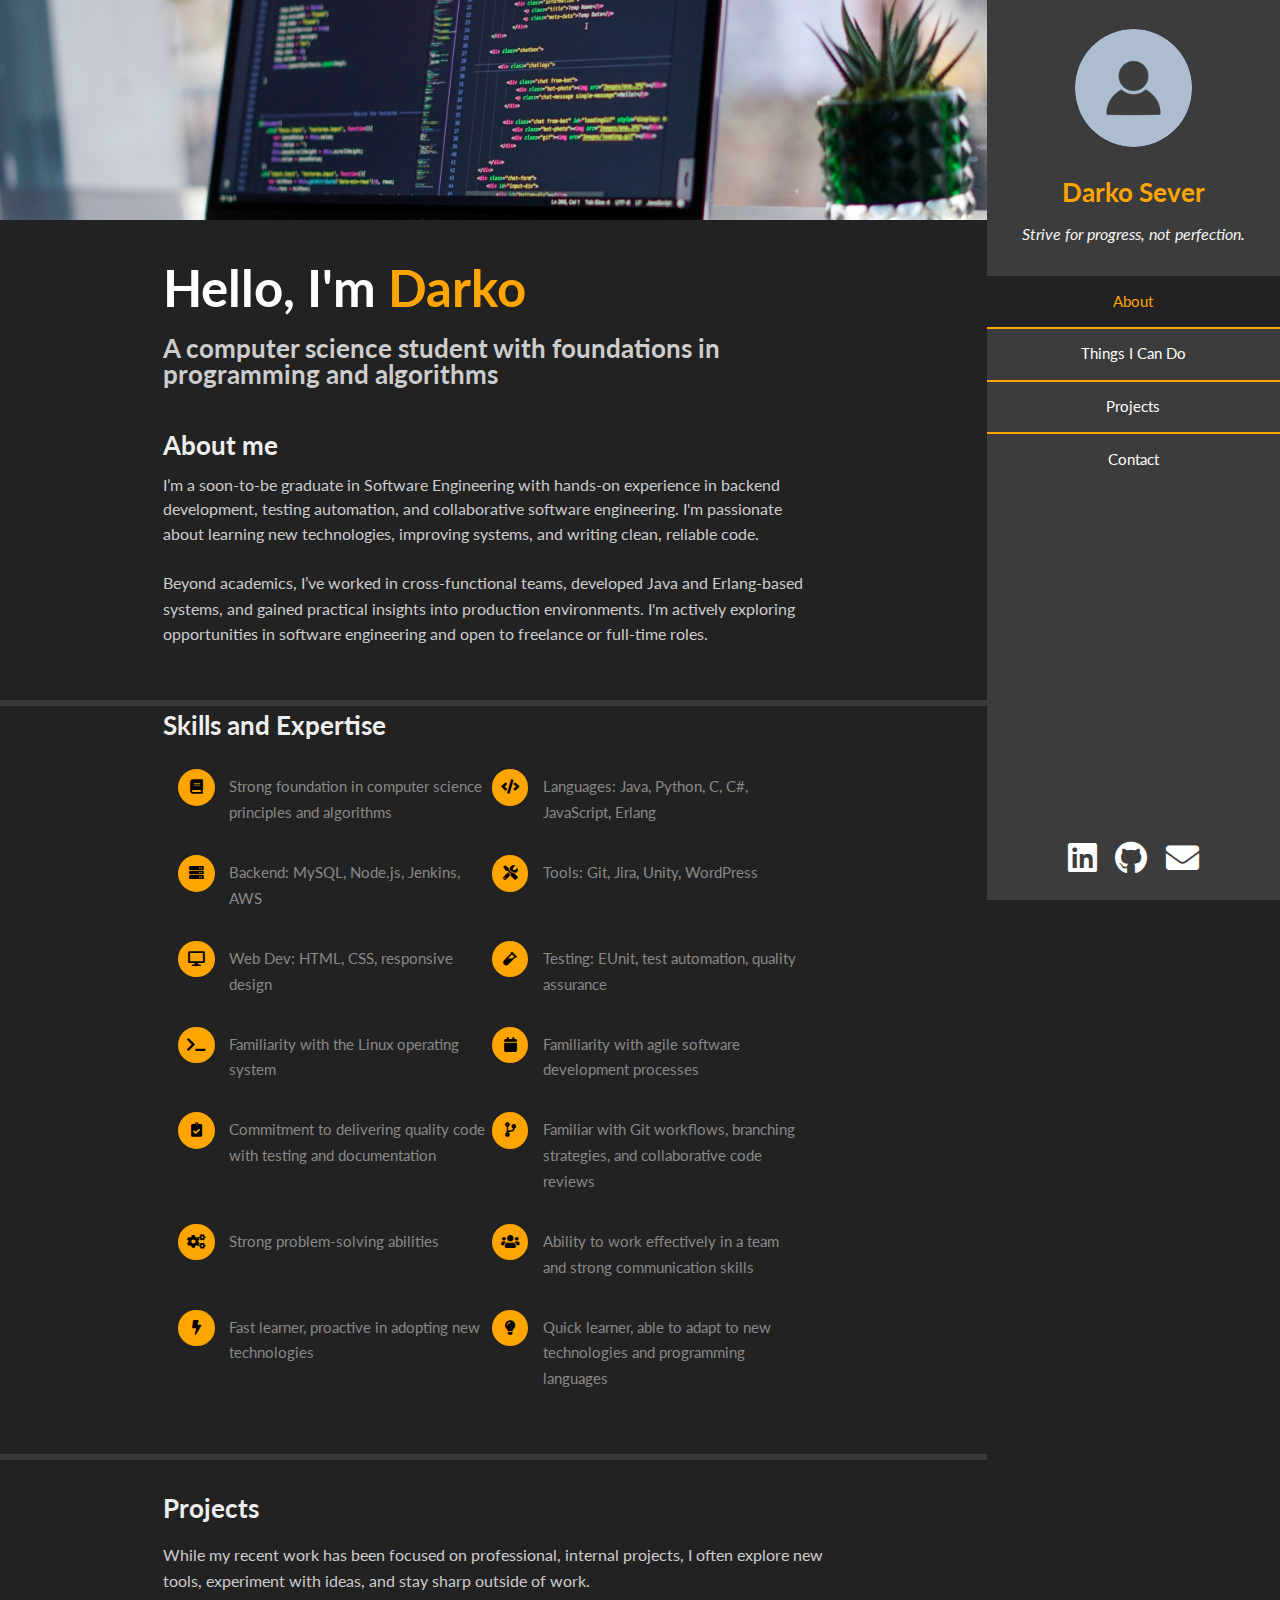
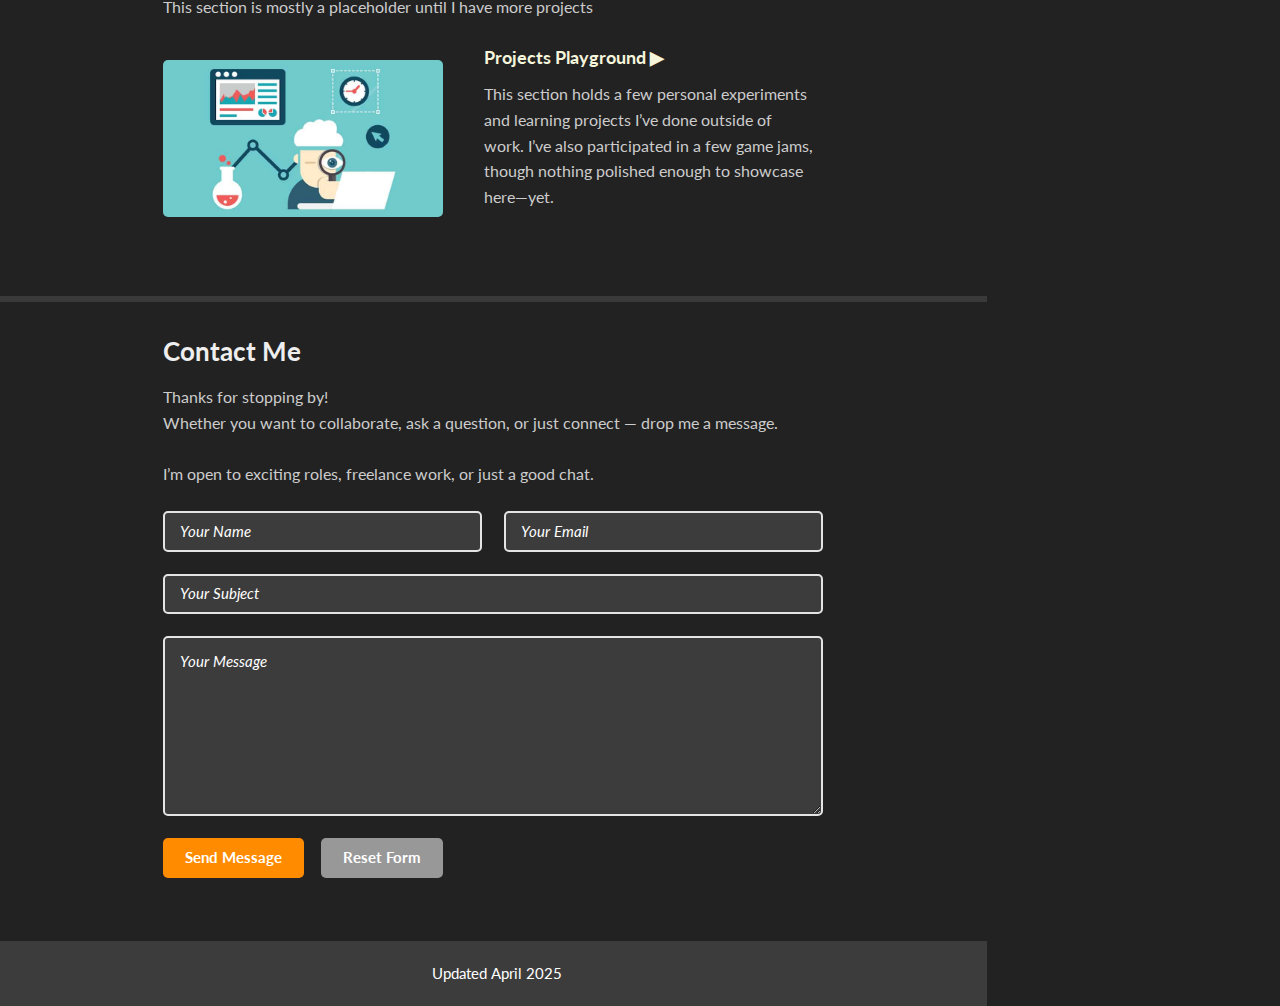
<file: index.html>
<!DOCTYPE HTML>

<html>
	<head>
		<title>Darko Sever | Developer</title>
		<meta charset="utf-8" />
		<meta name="viewport" content="width=device-width, initial-scale=1, user-scalable=no" />
		<link rel="stylesheet" href="assets/css/main.css" />
	</head>
	<body class="is-preload">

		<!-- Header -->
			<section id="header">
				<header>
					<span class="image avatar"><img src="images/avatar.jpg" alt="" /></span>
					<h1 id="logo"><a href="#">Darko Sever</a></h1>
					<p>Strive for progress, not perfection.</p>
				</header>
				<nav id="nav">
					<ul>
						<li><a href="#one" class="active">About</a></li>
						<li><a href="#two">Things I Can Do</a></li>
						<li><a href="#three">Projects</a></li>
						<li><a href="#four">Contact</a></li>
						
					</ul>
				</nav>
				<footer>
					<ul class="icons">
						<li><a href="https://www.linkedin.com/in/darko-sever-629332170/" class="icon brands fa-linkedin" target="_blank"><span class="label">LinkedIn</span></a></li>
						<li><a href="https://github.com/Darkolas091" class="icon brands fa-github" target="_blank"><span class="label">Github</span></a></li>
						<li><a href="mailto:darko.sever45@gmail.com" class="icon solid fa-envelope"><span class="label">Email</span></a></li>
					</ul>
				</footer>
			</section>

		<!-- Wrapper -->
			<div id="wrapper">

				<!-- Main -->
					<div id="main">

						<!-- One -->
						<section id="one">
							<div class="image main" data-position="center">
							  <img src="images/banner2.jpg" alt="" />
							</div>
							<div class="container">
							  <header class="major">
								<h2>Hello, I'm <span style="color: #FFA500 ;">Darko</span></h2>
								<p>A computer science student with foundations in programming and algorithms</p>
								<h3>About me</h3>
								<p>I’m a soon-to-be graduate in Software Engineering with hands-on experience in backend development, testing automation, and collaborative software engineering. I'm passionate about learning new technologies, improving systems, and writing clean, reliable code.</p>
								<p>Beyond academics, I’ve worked in cross-functional teams, developed Java and Erlang-based systems, and gained practical insights into production environments. I'm actively exploring opportunities in software engineering and open to freelance or full-time roles.</p>
								</header>
							</div>
						  </section>

						<!-- Two-->
							<section id="two"></section>
								<div class="container">
									<h3>Skills and Expertise</h3>
									<p></p>
									<ul class="feature-icons">
										<ul>
											<!-- Foundational Knowledge -->
											<li class="icon solid fa-book">Strong foundation in computer science principles and algorithms</li>
										  
											<!-- Core Technical Skills -->
											<li class="icon solid fa-code">Languages: Java, Python, C, C#, JavaScript, Erlang</li>
											<li class="icon solid fa-server">Backend: MySQL, Node.js, Jenkins, AWS</li>
											<li class="icon solid fa-tools">Tools: Git, Jira, Unity, WordPress</li>
											<li class="icon solid fa-desktop">Web Dev: HTML, CSS, responsive design</li>
											<li class="icon solid fa-vial">Testing: EUnit, test automation, quality assurance</li>
											<li class="icon solid fa-terminal">Familiarity with the Linux operating system</li>
										  
											<!-- Dev Processes & Practices -->
											<li class="icon solid fa-calendar">Familiarity with agile software development processes</li>
											<li class="icon solid fa-clipboard-check">Commitment to delivering quality code with testing and documentation</li>
											<li class="icon solid fa-code-branch">Familiar with Git workflows, branching strategies, and collaborative code reviews</li>

										  
											<!-- Soft Skills & Learning -->
											<li class="icon solid fa-cogs">Strong problem-solving abilities</li>
											<li class="icon solid fa-users">Ability to work effectively in a team and strong communication skills</li>
											<li class="icon solid fa-bolt">Fast learner, proactive in adopting new technologies</li>
											<li class="icon solid fa-lightbulb">Quick learner, able to adapt to new technologies and programming languages</li>
										  </ul>
										  </ul>
								</div>
							</section>

						<!-- Three -->
							<section id="three">
								<div class="container">
									<h3> Projects</h3>
									<p>While my recent work has been focused on professional, internal projects, I often explore new tools, experiment with ideas, and stay sharp outside of work.<br> This section is mostly a placeholder until I have more projects</p>
									<div class="features">
										<article>
											<a href="playground.html" class="image"><img src="images/experiment.jpg" alt="" /></a>
											<div class="inner">
												<h4><a href="playground.html">Projects Playground ▶</a></h4>
												<p>This section holds a few personal experiments and learning projects I’ve done outside of work. I’ve also participated in a few game jams, though nothing polished enough to showcase here—yet.<p>
											</div>
										</article>
										<!--<article>
											<a href="#" class="image"><img src="images/pic02.jpg" alt="" /></a>
											<div class="inner">
												<h4>Project Title</h4>
												<p>Once these projects are complete, I will update this section with a detailed summary and description of each project.</p>
											</div>
										</article>
										<article>
											<a href="#" class="image"><img src="images/pic03.jpg" alt="" /></a>
											<div class="inner">
												<h4>Project Title</h4>
												<p>Integer eu ante ornare amet commetus vestibulum blandit integer in curae ac faucibus integer adipiscing ornare amet.</p>
											</div>
										</article>-->
									</div>
								</div>
							</section>

						<!-- Four -->
							<section id="four">
								<div class="container">
									<h3>Contact Me</h3>
									<p>Thanks for stopping by! <br>
										Whether you want to collaborate, ask a question, or just connect — drop me a message.
										<br><br>I’m open to exciting roles, freelance work, or just a good chat.</p>
									<form action="https://formsubmit.co/darko.sever45@gmail.com" method="POST">
										<div class="row gtr-uniform">
											<div class="col-6 col-12-xsmall"><input type="text" name="name" id="name" placeholder="Your Name" required/></div>
											<div class="col-6 col-12-xsmall"><input type="email" name="email" id="email" placeholder="Your Email" required/></div>
											<div class="col-12"><input type="text" name="subject" id="subject" placeholder="Your Subject" required/></div>
											<div class="col-12"><textarea name="message" id="message" placeholder="Your Message" rows="6" required></textarea></div>
											<input type="hidden" name="_next" value="https://darkolas091.github.io/Portfolio-Website/thankyou">
											<input type="hidden" name="_autoresponse" value="Thank you for using my form and sending me an email. I will get back to you as soon as possible.">
											<div class="col-12">
												<ul class="actions">
													<li><input type="submit" class="primary" value="Send Message" /></li>
													<li><input type="reset" value="Reset Form" /></li>
												</ul>
											</div>
										</div>
									</form>
								</div>
							</section>

						<!-- Five -->
						

					</div>

				<!-- Footer -->
					<section id="footer">
						<div class="container">
							<ul class="copyright">
								<li> <!--&copy;Copyright--> Updated April 2025</li>
							</ul>
						</div>
					</section>
			</div>

		<!-- Scripts -->
			<script src="assets/js/jquery.min.js"></script>
			<script src="assets/js/jquery.scrollex.min.js"></script>
			<script src="assets/js/jquery.scrolly.min.js"></script>
			<script src="assets/js/browser.min.js"></script>
			<script src="assets/js/breakpoints.min.js"></script>
			<script src="assets/js/util.js"></script>
			<script src="assets/js/main.js"></script>

			<script>
											function copyToClipboard(text) {
						navigator.clipboard.writeText(text).then(function() {
							alert('Text copied to clipboard: ' + text);
						}, function(err) {
							alert('Failed to copy to clipboard');
						});
						}
				</script>

	</body>
</html>
</file>
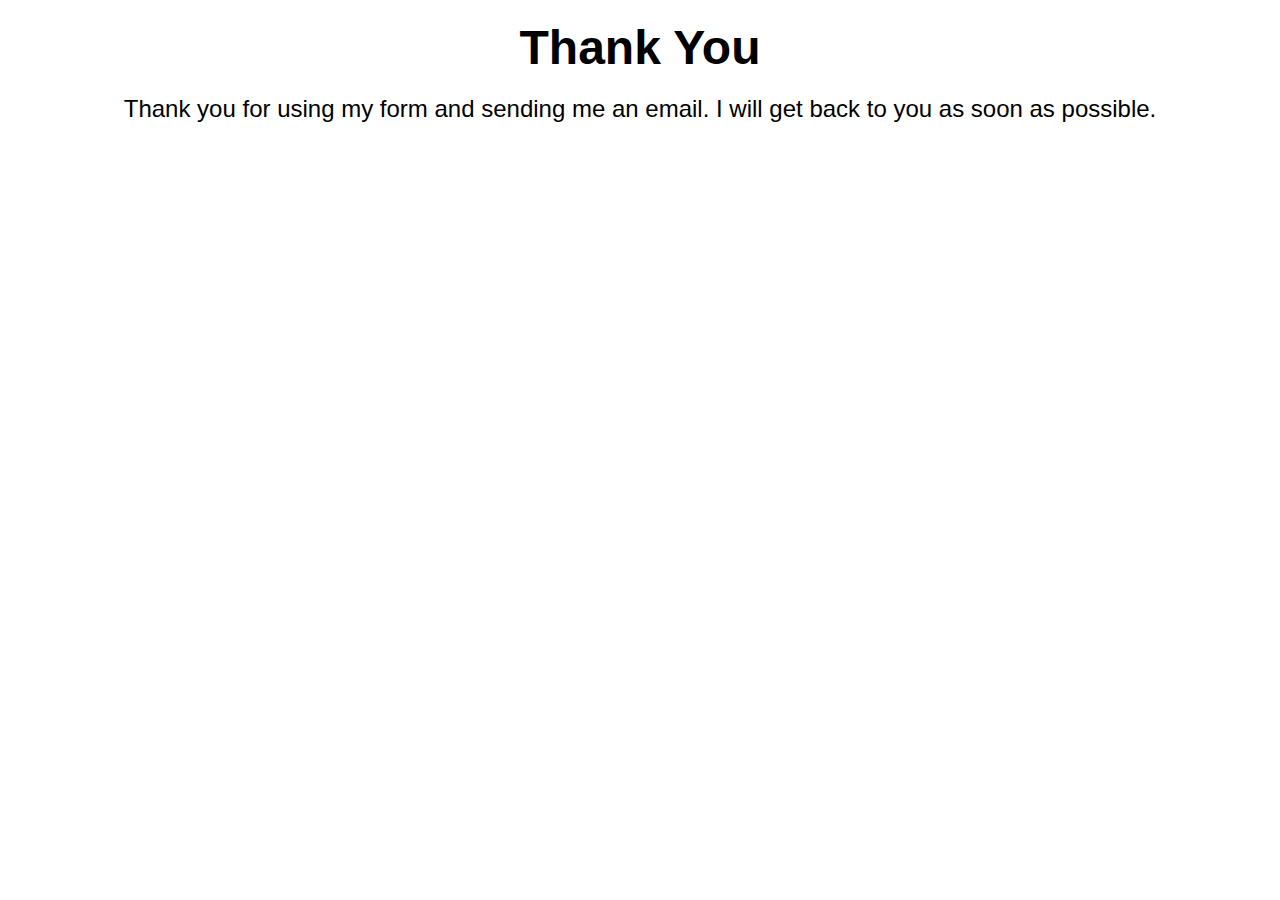
<file: thankyou.html>
<!DOCTYPE html>
<html>
<head>
	<title>Thank You</title>
    <link rel="stylesheet" href="assets/css/thankyou.css"/>
</head>
<body>
	<h1>Thank You</h1>
	<p>Thank you for using my form and sending me an email. I will get back to you as soon as possible.</p>
</body>
</html>
</file>
<file: assets/css/thankyou.css>
body {
	font-family: Arial, sans-serif;
	margin: 0;
	padding: 0;
}

h1 {
	font-size: 48px;
	text-align: center;
	margin: 20px 0;
}

p {
	font-size: 24px;
	text-align: center;
	margin: 20px 0;
}

@media (max-width: 800px) {
	h1 {
		font-size: 36px;
	}
	p {
		font-size: 18px;
	}
}

@media (max-width: 600px) {
	h1 {
		font-size: 32px;
	}
	p {
		font-size: 16px;
	}
}

@media (max-width: 400px) {
	h1 {
		font-size: 28px;
	}
	p {
		font-size: 14px;
	}
}
</file>
<file: assets/css/main.css>
@import url("fontawesome-all.min.css");
@import url("https://fonts.googleapis.com/css?family=Lato:400,400italic,700,700italic|Source+Code+Pro:400");


html, body, div, span, applet, object,
iframe, h1, h2, h3, h4, h5, h6, p, blockquote,
pre, a, abbr, acronym, address, big, cite,
code, del, dfn, em, img, ins, kbd, q, s, samp,
small, strike, strong, sub, sup, tt, var, b,
u, i, center, dl, dt, dd, ol, ul, li, fieldset,
form, label, legend, table, caption, tbody,
tfoot, thead, tr, th, td, article, aside,
canvas, details, embed, figure, figcaption,
footer, header, hgroup, menu, nav, output, ruby,
section, summary, time, mark, audio, video {
	margin: 0;
	padding: 0;
	border: 0;
	font-size: 100%;
	font: inherit;
	vertical-align: baseline;}

article, aside, details, figcaption, figure,
footer, header, hgroup, menu, nav, section {
	display: block;}

body {
	line-height: 1;
}

ol, ul {
	list-style: none;
}

blockquote, q {
	quotes: none;
}

	blockquote:before, blockquote:after, q:before, q:after {
		content: '';
		content: none;
	}

table {
	border-collapse: collapse;
	border-spacing: 0;
}

body {
	-webkit-text-size-adjust: none;
}

mark {
	background-color: transparent;
	color: inherit;
}

input::-moz-focus-inner {
	border: 0;
	padding: 0;
}

input, select, textarea {
	-moz-appearance: none;
	-webkit-appearance: none;
	-ms-appearance: none;
	appearance: none;
}

/* Basic */

	html {
		box-sizing: border-box;
	}

	*, *:before, *:after {
		box-sizing: inherit;
	}

	body {
		background: #fff;
	}

		body.is-preload *, body.is-preload *:before, body.is-preload *:after {
			-moz-animation: none !important;
			-webkit-animation: none !important;
			-ms-animation: none !important;
			animation: none !important;
			-moz-transition: none !important;
			-webkit-transition: none !important;
			-ms-transition: none !important;
			transition: none !important;
		}

	body, input, select, textarea {
		color: #888;
		font-family: "Lato", sans-serif;
		font-size: 16pt;
		font-weight: 400;
		line-height: 1.75em;
	}

	a {
		-moz-transition: color 0.2s ease-in-out, border-color 0.2s ease-in-out;
		-webkit-transition: color 0.2s ease-in-out, border-color 0.2s ease-in-out;
		-ms-transition: color 0.2s ease-in-out, border-color 0.2s ease-in-out;
		transition: color 0.2s ease-in-out, border-color 0.2s ease-in-out;
		border-bottom: solid 1px #e4e4e4;
		color: inherit;
		text-decoration: none;
	}

		a:hover {
			border-bottom-color: transparent;
			color: #FFA500  !important;
		}

	strong, b {
		color: #777;
		font-weight: 700;
	}

	em, i {
		font-style: italic;
	}

	p {
		font-size: 1.1em;
		color: #CCC;
		position: relative;
		margin: 0 0 1.5em 0;
	}

	h2,h4, h5, h6 {
		color: #777;
		font-weight: 700;
		line-height: 1em;
		margin: 0 0 0.5625em 0;
	}
	h1{
		color: #FFF;
		font-weight: 700;
		line-height: 1em;
		margin: 0 0 0.5625em 0;
	}
	h3{
		color: #EEE;
		font-weight: 700;
		line-height: 1em;
		margin: 0 0 0.5625em 0;
	}

	
/*
#ADD8E6 (light blue)
#87CEEB (sky blue)
#B0E0E6 (powder blue)
#C6E2FF (light steel blue)
#E0FFFF (light cyan)
*/
	h4{
		color: #F5F5DC ;
		font-weight: 700;
		line-height: 1em;
		margin: 0 0 0.5625em 0;
	}

		h1 a, h2 a, h3 a, h4 a, h5 a, h6 a {
			border: 0;
			color: inherit;
			text-decoration: none;
		}

	h2 {
		font-size: 2em;
		line-height: 1.5em;
	}

	h3 {
		font-size: 1.75em;
		line-height: 1.5em;
	}

	h4 {
		font-size: 1.25em;
		line-height: 1.5em;
	}

	h5 {
		font-size: 0.9em;
		line-height: 1.5em;
	}

	h6 {
		font-size: 0.7em;
		line-height: 1.5em;
	}

	sub {
		font-size: 0.8em;
		position: relative;
		top: 0.5em;
	}

	sup {
		font-size: 0.8em;
		position: relative;
		top: -0.5em;
	}

	hr {
		border: 0;
		border-bottom: solid 2px #f4f4f4;
		margin: 2.25em 0;
	}

		hr.major {
			margin: 3.375em 0;
		}

	blockquote {
		border-left: solid 8px #e4e4e4;
		font-style: italic;
		margin: 0 0 2.25em 0;
		padding: 0.5em 0 0.5em 2em;
	}

	code {
		background: #555;
		border-radius: 5px;
		color: #fff;
		font-family: "Source Code Pro", monospace;
		font-size: 0.9em;
		margin: 0 0.25em;
		padding: 0.25em 0.65em;
	}

	pre {
		font-family: "Source Code Pro", monospace;
		font-size: 0.9em;
		margin: 0 0 2.25em 0;
	}

		pre code {
			-webkit-overflow-scrolling: touch;
			display: block;
			line-height: 1.5em;
			overflow-x: auto;
			padding: 1em 1.5em;
		}

	.align-left {
		text-align: left;
	}

	.align-center {
		text-align: center;
	}

	.align-right {
		text-align: right;
	}

/* Row */

	.row {
		display: flex;
		flex-wrap: wrap;
		box-sizing: border-box;
		align-items: stretch;
	}

		.row > * {
			box-sizing: border-box;
		}

		.row.gtr-uniform > * > :last-child {
			margin-bottom: 0;
		}

		.row.aln-left {
			justify-content: flex-start;
		}

		.row.aln-center {
			justify-content: center;
		}

		.row.aln-right {
			justify-content: flex-end;
		}

		.row.aln-top {
			align-items: flex-start;
		}

		.row.aln-middle {
			align-items: center;
		}

		.row.aln-bottom {
			align-items: flex-end;
		}

		.row > .imp {
			order: -1;
		}

		.row > .col-1 {
			width: 8.33333%;
		}

		.row > .off-1 {
			margin-left: 8.33333%;
		}

		.row > .col-2 {
			width: 16.66667%;
		}

		.row > .off-2 {
			margin-left: 16.66667%;
		}

		.row > .col-3 {
			width: 25%;
		}

		.row > .off-3 {
			margin-left: 25%;
		}

		.row > .col-4 {
			width: 33.33333%;
		}

		.row > .off-4 {
			margin-left: 33.33333%;
		}

		.row > .col-5 {
			width: 41.66667%;
		}

		.row > .off-5 {
			margin-left: 41.66667%;
		}

		.row > .col-6 {
			width: 50%;
		}

		.row > .off-6 {
			margin-left: 50%;
		}

		.row > .col-7 {
			width: 58.33333%;
		}

		.row > .off-7 {
			margin-left: 58.33333%;
		}

		.row > .col-8 {
			width: 66.66667%;
		}

		.row > .off-8 {
			margin-left: 66.66667%;
		}

		.row > .col-9 {
			width: 75%;
		}

		.row > .off-9 {
			margin-left: 75%;
		}

		.row > .col-10 {
			width: 83.33333%;
		}

		.row > .off-10 {
			margin-left: 83.33333%;
		}

		.row > .col-11 {
			width: 91.66667%;
		}

		.row > .off-11 {
			margin-left: 91.66667%;
		}

		.row > .col-12 {
			width: 100%;
		}

		.row > .off-12 {
			margin-left: 100%;
		}

		.row.gtr-0 {
			margin-top: 0;
			margin-left: 0em;
		}

			.row.gtr-0 > * {
				padding: 0 0 0 0em;
			}

			.row.gtr-0.gtr-uniform {
				margin-top: 0em;
			}

				.row.gtr-0.gtr-uniform > * {
					padding-top: 0em;
				}

		.row.gtr-25 {
			margin-top: 0;
			margin-left: -0.5em;
		}

			.row.gtr-25 > * {
				padding: 0 0 0 0.5em;
			}

			.row.gtr-25.gtr-uniform {
				margin-top: -0.5em;
			}

				.row.gtr-25.gtr-uniform > * {
					padding-top: 0.5em;
				}

		.row.gtr-50 {
			margin-top: 0;
			margin-left: -1em;
		}

			.row.gtr-50 > * {
				padding: 0 0 0 1em;
			}

			.row.gtr-50.gtr-uniform {
				margin-top: -1em;
			}

				.row.gtr-50.gtr-uniform > * {
					padding-top: 1em;
				}

		.row {
			margin-top: 0;
			margin-left: -2em;
		}

			.row > * {
				padding: 0 0 0 2em;
			}

			.row.gtr-uniform {
				margin-top: -2em;
			}

				.row.gtr-uniform > * {
					padding-top: 2em;
				}

		.row.gtr-150 {
			margin-top: 0;
			margin-left: -3em;
		}

			.row.gtr-150 > * {
				padding: 0 0 0 3em;
			}

			.row.gtr-150.gtr-uniform {
				margin-top: -3em;
			}

				.row.gtr-150.gtr-uniform > * {
					padding-top: 3em;
				}

		.row.gtr-200 {
			margin-top: 0;
			margin-left: -4em;
		}

			.row.gtr-200 > * {
				padding: 0 0 0 4em;
			}

			.row.gtr-200.gtr-uniform {
				margin-top: -4em;
			}

				.row.gtr-200.gtr-uniform > * {
					padding-top: 4em;
				}

		@media screen and (max-width: 1680px) {

			.row {
				display: flex;
				flex-wrap: wrap;
				box-sizing: border-box;
				align-items: stretch;
			}

				.row > * {
					box-sizing: border-box;
				}

				.row.gtr-uniform > * > :last-child {
					margin-bottom: 0;
				}

				.row.aln-left {
					justify-content: flex-start;
				}

				.row.aln-center {
					justify-content: center;
				}

				.row.aln-right {
					justify-content: flex-end;
				}

				.row.aln-top {
					align-items: flex-start;
				}

				.row.aln-middle {
					align-items: center;
				}

				.row.aln-bottom {
					align-items: flex-end;
				}

				.row > .imp-xlarge {
					order: -1;
				}

				.row > .col-1-xlarge {
					width: 8.33333%;
				}

				.row > .off-1-xlarge {
					margin-left: 8.33333%;
				}

				.row > .col-2-xlarge {
					width: 16.66667%;
				}

				.row > .off-2-xlarge {
					margin-left: 16.66667%;
				}

				.row > .col-3-xlarge {
					width: 25%;
				}

				.row > .off-3-xlarge {
					margin-left: 25%;
				}

				.row > .col-4-xlarge {
					width: 33.33333%;
				}

				.row > .off-4-xlarge {
					margin-left: 33.33333%;
				}

				.row > .col-5-xlarge {
					width: 41.66667%;
				}

				.row > .off-5-xlarge {
					margin-left: 41.66667%;
				}

				.row > .col-6-xlarge {
					width: 50%;
				}

				.row > .off-6-xlarge {
					margin-left: 50%;
				}

				.row > .col-7-xlarge {
					width: 58.33333%;
				}

				.row > .off-7-xlarge {
					margin-left: 58.33333%;
				}

				.row > .col-8-xlarge {
					width: 66.66667%;
				}

				.row > .off-8-xlarge {
					margin-left: 66.66667%;
				}

				.row > .col-9-xlarge {
					width: 75%;
				}

				.row > .off-9-xlarge {
					margin-left: 75%;
				}

				.row > .col-10-xlarge {
					width: 83.33333%;
				}

				.row > .off-10-xlarge {
					margin-left: 83.33333%;
				}

				.row > .col-11-xlarge {
					width: 91.66667%;
				}

				.row > .off-11-xlarge {
					margin-left: 91.66667%;
				}

				.row > .col-12-xlarge {
					width: 100%;
				}

				.row > .off-12-xlarge {
					margin-left: 100%;
				}

				.row.gtr-0 {
					margin-top: 0;
					margin-left: 0em;
				}

					.row.gtr-0 > * {
						padding: 0 0 0 0em;
					}

					.row.gtr-0.gtr-uniform {
						margin-top: 0em;
					}

						.row.gtr-0.gtr-uniform > * {
							padding-top: 0em;
						}

				.row.gtr-25 {
					margin-top: 0;
					margin-left: -0.5em;
				}

					.row.gtr-25 > * {
						padding: 0 0 0 0.5em;
					}

					.row.gtr-25.gtr-uniform {
						margin-top: -0.5em;
					}

						.row.gtr-25.gtr-uniform > * {
							padding-top: 0.5em;
						}

				.row.gtr-50 {
					margin-top: 0;
					margin-left: -1em;
				}

					.row.gtr-50 > * {
						padding: 0 0 0 1em;
					}

					.row.gtr-50.gtr-uniform {
						margin-top: -1em;
					}

						.row.gtr-50.gtr-uniform > * {
							padding-top: 1em;
						}

				.row {
					margin-top: 0;
					margin-left: -2em;
				}

					.row > * {
						padding: 0 0 0 2em;
					}

					.row.gtr-uniform {
						margin-top: -2em;
					}

						.row.gtr-uniform > * {
							padding-top: 2em;
						}

				.row.gtr-150 {
					margin-top: 0;
					margin-left: -3em;
				}

					.row.gtr-150 > * {
						padding: 0 0 0 3em;
					}

					.row.gtr-150.gtr-uniform {
						margin-top: -3em;
					}

						.row.gtr-150.gtr-uniform > * {
							padding-top: 3em;
						}

				.row.gtr-200 {
					margin-top: 0;
					margin-left: -4em;
				}

					.row.gtr-200 > * {
						padding: 0 0 0 4em;
					}

					.row.gtr-200.gtr-uniform {
						margin-top: -4em;
					}

						.row.gtr-200.gtr-uniform > * {
							padding-top: 4em;
						}

		}

		@media screen and (max-width: 1280px) {

			.row {
				display: flex;
				flex-wrap: wrap;
				box-sizing: border-box;
				align-items: stretch;
			}

				.row > * {
					box-sizing: border-box;
				}

				.row.gtr-uniform > * > :last-child {
					margin-bottom: 0;
				}

				.row.aln-left {
					justify-content: flex-start;
				}

				.row.aln-center {
					justify-content: center;
				}

				.row.aln-right {
					justify-content: flex-end;
				}

				.row.aln-top {
					align-items: flex-start;
				}

				.row.aln-middle {
					align-items: center;
				}

				.row.aln-bottom {
					align-items: flex-end;
				}

				.row > .imp-large {
					order: -1;
				}

				.row > .col-1-large {
					width: 8.33333%;
				}

				.row > .off-1-large {
					margin-left: 8.33333%;
				}

				.row > .col-2-large {
					width: 16.66667%;
				}

				.row > .off-2-large {
					margin-left: 16.66667%;
				}

				.row > .col-3-large {
					width: 25%;
				}

				.row > .off-3-large {
					margin-left: 25%;
				}

				.row > .col-4-large {
					width: 33.33333%;
				}

				.row > .off-4-large {
					margin-left: 33.33333%;
				}

				.row > .col-5-large {
					width: 41.66667%;
				}

				.row > .off-5-large {
					margin-left: 41.66667%;
				}

				.row > .col-6-large {
					width: 50%;
				}

				.row > .off-6-large {
					margin-left: 50%;
				}

				.row > .col-7-large {
					width: 58.33333%;
				}

				.row > .off-7-large {
					margin-left: 58.33333%;
				}

				.row > .col-8-large {
					width: 66.66667%;
				}

				.row > .off-8-large {
					margin-left: 66.66667%;
				}

				.row > .col-9-large {
					width: 75%;
				}

				.row > .off-9-large {
					margin-left: 75%;
				}

				.row > .col-10-large {
					width: 83.33333%;
				}

				.row > .off-10-large {
					margin-left: 83.33333%;
				}

				.row > .col-11-large {
					width: 91.66667%;
				}

				.row > .off-11-large {
					margin-left: 91.66667%;
				}

				.row > .col-12-large {
					width: 100%;
				}

				.row > .off-12-large {
					margin-left: 100%;
				}

				.row.gtr-0 {
					margin-top: 0;
					margin-left: 0em;
				}

					.row.gtr-0 > * {
						padding: 0 0 0 0em;
					}

					.row.gtr-0.gtr-uniform {
						margin-top: 0em;
					}

						.row.gtr-0.gtr-uniform > * {
							padding-top: 0em;
						}

				.row.gtr-25 {
					margin-top: 0;
					margin-left: -0.375em;
				}

					.row.gtr-25 > * {
						padding: 0 0 0 0.375em;
					}

					.row.gtr-25.gtr-uniform {
						margin-top: -0.375em;
					}

						.row.gtr-25.gtr-uniform > * {
							padding-top: 0.375em;
						}

				.row.gtr-50 {
					margin-top: 0;
					margin-left: -0.75em;
				}

					.row.gtr-50 > * {
						padding: 0 0 0 0.75em;
					}

					.row.gtr-50.gtr-uniform {
						margin-top: -0.75em;
					}

						.row.gtr-50.gtr-uniform > * {
							padding-top: 0.75em;
						}

				.row {
					margin-top: 0;
					margin-left: -1.5em;
				}

					.row > * {
						padding: 0 0 0 1.5em;
					}

					.row.gtr-uniform {
						margin-top: -1.5em;
					}

						.row.gtr-uniform > * {
							padding-top: 1.5em;
						}

				.row.gtr-150 {
					margin-top: 0;
					margin-left: -2.25em;
				}

					.row.gtr-150 > * {
						padding: 0 0 0 2.25em;
					}

					.row.gtr-150.gtr-uniform {
						margin-top: -2.25em;
					}

						.row.gtr-150.gtr-uniform > * {
							padding-top: 2.25em;
						}

				.row.gtr-200 {
					margin-top: 0;
					margin-left: -3em;
				}

					.row.gtr-200 > * {
						padding: 0 0 0 3em;
					}

					.row.gtr-200.gtr-uniform {
						margin-top: -3em;
					}

						.row.gtr-200.gtr-uniform > * {
							padding-top: 3em;
						}

		}

		@media screen and (max-width: 1024px) {

			.row {
				display: flex;
				flex-wrap: wrap;
				box-sizing: border-box;
				align-items: stretch;
			}

				.row > * {
					box-sizing: border-box;
				}

				.row.gtr-uniform > * > :last-child {
					margin-bottom: 0;
				}

				.row.aln-left {
					justify-content: flex-start;
				}

				.row.aln-center {
					justify-content: center;
				}

				.row.aln-right {
					justify-content: flex-end;
				}

				.row.aln-top {
					align-items: flex-start;
				}

				.row.aln-middle {
					align-items: center;
				}

				.row.aln-bottom {
					align-items: flex-end;
				}

				.row > .imp-medium {
					order: -1;
				}

				.row > .col-1-medium {
					width: 8.33333%;
				}

				.row > .off-1-medium {
					margin-left: 8.33333%;
				}

				.row > .col-2-medium {
					width: 16.66667%;
				}

				.row > .off-2-medium {
					margin-left: 16.66667%;
				}

				.row > .col-3-medium {
					width: 25%;
				}

				.row > .off-3-medium {
					margin-left: 25%;
				}

				.row > .col-4-medium {
					width: 33.33333%;
				}

				.row > .off-4-medium {
					margin-left: 33.33333%;
				}

				.row > .col-5-medium {
					width: 41.66667%;
				}

				.row > .off-5-medium {
					margin-left: 41.66667%;
				}

				.row > .col-6-medium {
					width: 50%;
				}

				.row > .off-6-medium {
					margin-left: 50%;
				}

				.row > .col-7-medium {
					width: 58.33333%;
				}

				.row > .off-7-medium {
					margin-left: 58.33333%;
				}

				.row > .col-8-medium {
					width: 66.66667%;
				}

				.row > .off-8-medium {
					margin-left: 66.66667%;
				}

				.row > .col-9-medium {
					width: 75%;
				}

				.row > .off-9-medium {
					margin-left: 75%;
				}

				.row > .col-10-medium {
					width: 83.33333%;
				}

				.row > .off-10-medium {
					margin-left: 83.33333%;
				}

				.row > .col-11-medium {
					width: 91.66667%;
				}

				.row > .off-11-medium {
					margin-left: 91.66667%;
				}

				.row > .col-12-medium {
					width: 100%;
				}

				.row > .off-12-medium {
					margin-left: 100%;
				}

				.row.gtr-0 {
					margin-top: 0;
					margin-left: 0em;
				}

					.row.gtr-0 > * {
						padding: 0 0 0 0em;
					}

					.row.gtr-0.gtr-uniform {
						margin-top: 0em;
					}

						.row.gtr-0.gtr-uniform > * {
							padding-top: 0em;
						}

				.row.gtr-25 {
					margin-top: 0;
					margin-left: -0.375em;
				}

					.row.gtr-25 > * {
						padding: 0 0 0 0.375em;
					}

					.row.gtr-25.gtr-uniform {
						margin-top: -0.375em;
					}

						.row.gtr-25.gtr-uniform > * {
							padding-top: 0.375em;
						}

				.row.gtr-50 {
					margin-top: 0;
					margin-left: -0.75em;
				}

					.row.gtr-50 > * {
						padding: 0 0 0 0.75em;
					}

					.row.gtr-50.gtr-uniform {
						margin-top: -0.75em;
					}

						.row.gtr-50.gtr-uniform > * {
							padding-top: 0.75em;
						}

				.row {
					margin-top: 0;
					margin-left: -1.5em;
				}

					.row > * {
						padding: 0 0 0 1.5em;
					}

					.row.gtr-uniform {
						margin-top: -1.5em;
					}

						.row.gtr-uniform > * {
							padding-top: 1.5em;
						}

				.row.gtr-150 {
					margin-top: 0;
					margin-left: -2.25em;
				}

					.row.gtr-150 > * {
						padding: 0 0 0 2.25em;
					}

					.row.gtr-150.gtr-uniform {
						margin-top: -2.25em;
					}

						.row.gtr-150.gtr-uniform > * {
							padding-top: 2.25em;
						}

				.row.gtr-200 {
					margin-top: 0;
					margin-left: -3em;
				}

					.row.gtr-200 > * {
						padding: 0 0 0 3em;
					}

					.row.gtr-200.gtr-uniform {
						margin-top: -3em;
					}

						.row.gtr-200.gtr-uniform > * {
							padding-top: 3em;
						}

		}

		@media screen and (max-width: 736px) {

			.row {
				display: flex;
				flex-wrap: wrap;
				box-sizing: border-box;
				align-items: stretch;
			}

				.row > * {
					box-sizing: border-box;
				}

				.row.gtr-uniform > * > :last-child {
					margin-bottom: 0;
				}

				.row.aln-left {
					justify-content: flex-start;
				}

				.row.aln-center {
					justify-content: center;
				}

				.row.aln-right {
					justify-content: flex-end;
				}

				.row.aln-top {
					align-items: flex-start;
				}

				.row.aln-middle {
					align-items: center;
				}

				.row.aln-bottom {
					align-items: flex-end;
				}

				.row > .imp-small {
					order: -1;
				}

				.row > .col-1-small {
					width: 8.33333%;
				}

				.row > .off-1-small {
					margin-left: 8.33333%;
				}

				.row > .col-2-small {
					width: 16.66667%;
				}

				.row > .off-2-small {
					margin-left: 16.66667%;
				}

				.row > .col-3-small {
					width: 25%;
				}

				.row > .off-3-small {
					margin-left: 25%;
				}

				.row > .col-4-small {
					width: 33.33333%;
				}

				.row > .off-4-small {
					margin-left: 33.33333%;
				}

				.row > .col-5-small {
					width: 41.66667%;
				}

				.row > .off-5-small {
					margin-left: 41.66667%;
				}

				.row > .col-6-small {
					width: 50%;
				}

				.row > .off-6-small {
					margin-left: 50%;
				}

				.row > .col-7-small {
					width: 58.33333%;
				}

				.row > .off-7-small {
					margin-left: 58.33333%;
				}

				.row > .col-8-small {
					width: 66.66667%;
				}

				.row > .off-8-small {
					margin-left: 66.66667%;
				}

				.row > .col-9-small {
					width: 75%;
				}

				.row > .off-9-small {
					margin-left: 75%;
				}

				.row > .col-10-small {
					width: 83.33333%;
				}

				.row > .off-10-small {
					margin-left: 83.33333%;
				}

				.row > .col-11-small {
					width: 91.66667%;
				}

				.row > .off-11-small {
					margin-left: 91.66667%;
				}

				.row > .col-12-small {
					width: 100%;
				}

				.row > .off-12-small {
					margin-left: 100%;
				}

				.row.gtr-0 {
					margin-top: 0;
					margin-left: 0em;
				}

					.row.gtr-0 > * {
						padding: 0 0 0 0em;
					}

					.row.gtr-0.gtr-uniform {
						margin-top: 0em;
					}

						.row.gtr-0.gtr-uniform > * {
							padding-top: 0em;
						}

				.row.gtr-25 {
					margin-top: 0;
					margin-left: -0.3125em;
				}

					.row.gtr-25 > * {
						padding: 0 0 0 0.3125em;
					}

					.row.gtr-25.gtr-uniform {
						margin-top: -0.3125em;
					}

						.row.gtr-25.gtr-uniform > * {
							padding-top: 0.3125em;
						}

				.row.gtr-50 {
					margin-top: 0;
					margin-left: -0.625em;
				}

					.row.gtr-50 > * {
						padding: 0 0 0 0.625em;
					}

					.row.gtr-50.gtr-uniform {
						margin-top: -0.625em;
					}

						.row.gtr-50.gtr-uniform > * {
							padding-top: 0.625em;
						}

				.row {
					margin-top: 0;
					margin-left: -1.25em;
				}

					.row > * {
						padding: 0 0 0 1.25em;
					}

					.row.gtr-uniform {
						margin-top: -1.25em;
					}

						.row.gtr-uniform > * {
							padding-top: 1.25em;
						}

				.row.gtr-150 {
					margin-top: 0;
					margin-left: -1.875em;
				}

					.row.gtr-150 > * {
						padding: 0 0 0 1.875em;
					}

					.row.gtr-150.gtr-uniform {
						margin-top: -1.875em;
					}

						.row.gtr-150.gtr-uniform > * {
							padding-top: 1.875em;
						}

				.row.gtr-200 {
					margin-top: 0;
					margin-left: -2.5em;
				}

					.row.gtr-200 > * {
						padding: 0 0 0 2.5em;
					}

					.row.gtr-200.gtr-uniform {
						margin-top: -2.5em;
					}

						.row.gtr-200.gtr-uniform > * {
							padding-top: 2.5em;
						}

		}

		@media screen and (max-width: 480px) {

			.row {
				display: flex;
				flex-wrap: wrap;
				box-sizing: border-box;
				align-items: stretch;
			}

				.row > * {
					box-sizing: border-box;
				}

				.row.gtr-uniform > * > :last-child {
					margin-bottom: 0;
				}

				.row.aln-left {
					justify-content: flex-start;
				}

				.row.aln-center {
					justify-content: center;
				}

				.row.aln-right {
					justify-content: flex-end;
				}

				.row.aln-top {
					align-items: flex-start;
				}

				.row.aln-middle {
					align-items: center;
				}

				.row.aln-bottom {
					align-items: flex-end;
				}

				.row > .imp-xsmall {
					order: -1;
				}

				.row > .col-1-xsmall {
					width: 8.33333%;
				}

				.row > .off-1-xsmall {
					margin-left: 8.33333%;
				}

				.row > .col-2-xsmall {
					width: 16.66667%;
				}

				.row > .off-2-xsmall {
					margin-left: 16.66667%;
				}

				.row > .col-3-xsmall {
					width: 25%;
				}

				.row > .off-3-xsmall {
					margin-left: 25%;
				}

				.row > .col-4-xsmall {
					width: 33.33333%;
				}

				.row > .off-4-xsmall {
					margin-left: 33.33333%;
				}

				.row > .col-5-xsmall {
					width: 41.66667%;
				}

				.row > .off-5-xsmall {
					margin-left: 41.66667%;
				}

				.row > .col-6-xsmall {
					width: 50%;
				}

				.row > .off-6-xsmall {
					margin-left: 50%;
				}

				.row > .col-7-xsmall {
					width: 58.33333%;
				}

				.row > .off-7-xsmall {
					margin-left: 58.33333%;
				}

				.row > .col-8-xsmall {
					width: 66.66667%;
				}

				.row > .off-8-xsmall {
					margin-left: 66.66667%;
				}

				.row > .col-9-xsmall {
					width: 75%;
				}

				.row > .off-9-xsmall {
					margin-left: 75%;
				}

				.row > .col-10-xsmall {
					width: 83.33333%;
				}

				.row > .off-10-xsmall {
					margin-left: 83.33333%;
				}

				.row > .col-11-xsmall {
					width: 91.66667%;
				}

				.row > .off-11-xsmall {
					margin-left: 91.66667%;
				}

				.row > .col-12-xsmall {
					width: 100%;
				}

				.row > .off-12-xsmall {
					margin-left: 100%;
				}

				.row.gtr-0 {
					margin-top: 0;
					margin-left: 0em;
				}

					.row.gtr-0 > * {
						padding: 0 0 0 0em;
					}

					.row.gtr-0.gtr-uniform {
						margin-top: 0em;
					}

						.row.gtr-0.gtr-uniform > * {
							padding-top: 0em;
						}

				.row.gtr-25 {
					margin-top: 0;
					margin-left: -0.3125em;
				}

					.row.gtr-25 > * {
						padding: 0 0 0 0.3125em;
					}

					.row.gtr-25.gtr-uniform {
						margin-top: -0.3125em;
					}

						.row.gtr-25.gtr-uniform > * {
							padding-top: 0.3125em;
						}

				.row.gtr-50 {
					margin-top: 0;
					margin-left: -0.625em;
				}

					.row.gtr-50 > * {
						padding: 0 0 0 0.625em;
					}

					.row.gtr-50.gtr-uniform {
						margin-top: -0.625em;
					}

						.row.gtr-50.gtr-uniform > * {
							padding-top: 0.625em;
						}

				.row {
					margin-top: 0;
					margin-left: -1.25em;
				}

					.row > * {
						padding: 0 0 0 1.25em;
					}

					.row.gtr-uniform {
						margin-top: -1.25em;
					}

						.row.gtr-uniform > * {
							padding-top: 1.25em;
						}

				.row.gtr-150 {
					margin-top: 0;
					margin-left: -1.875em;
				}

					.row.gtr-150 > * {
						padding: 0 0 0 1.875em;
					}

					.row.gtr-150.gtr-uniform {
						margin-top: -1.875em;
					}

						.row.gtr-150.gtr-uniform > * {
							padding-top: 1.875em;
						}

				.row.gtr-200 {
					margin-top: 0;
					margin-left: -2.5em;
				}

					.row.gtr-200 > * {
						padding: 0 0 0 2.5em;
					}

					.row.gtr-200.gtr-uniform {
						margin-top: -2.5em;
					}

						.row.gtr-200.gtr-uniform > * {
							padding-top: 2.5em;
						}

		}

/* Container */

	.container {
		margin: 0 auto;
		max-width: calc(100% - 4.5em);
		width: 45em;
	}

		.container.xsmall {
			width: 11.25em;
		}

		.container.small {
			width: 22.5em;
		}

		.container.medium {
			width: 33.75em;
		}

		.container.large {
			width: 56.25em;
		}

		.container.xlarge {
			width: 67.5em;
		}

		.container.max {
			width: 100%;
		}

		@media screen and (max-width: 1024px) {

			.container {
				width: 100% !important;
			}

		}

		@media screen and (max-width: 480px) {

			.container {
				max-width: calc(100% - 3.375em);
			}

		}

/* Section/Article */

	section.special, article.special {
		text-align: center;
	}

	header p {
		color: #CCC;
		position: relative;
		margin: 0 0 1.5em 0;
	}


	header h3 + p {
		font-size: 1.1em;
		margin-top: -0.35em;
		line-height: 1.5em;

	}

	header h4 + p,
	header h5 + p,
	header h6 + p {
		font-size: 0.9em;
		margin-top: -0.25em;
		line-height: 1.5em;
	}

	header.major h2 {
		color: #FFF;
		font-size: 3.5em;
	}

		header.major h2 + p {
			color: #CCC;
			font-size: 1.75em;
			font-weight: 700;
			margin-top: -0.75em;
		}



	/*One*/
	
	  
	 

	  
	

/* Form */

input[type="subject"]::placeholder {
	color: white;
  }
  
  textarea::placeholder {
	color: white;
  }

	form {
		margin: 0 0 2.25em 0;
	}

	label {
		color: #777;
		display: block;
		font-size: 0.9em;
		font-weight: 700;
		margin: 0 0 1.125em 0;
	}

	input::-moz-focus-inner {
		border: 0;
		padding: 0;
	}

	input[type="text"],
	input[type="password"],
	input[type="email"],
	input[type="subject"],
	select,
	textarea {
		-moz-appearance: none;
		-webkit-appearance: none;
		-ms-appearance: none;
		appearance: none;
		border-radius: 5px;
		border: none;
		border: solid 2px #e4e4e4;
		color: white;
		display: block;
		outline: 0;
		padding: 0 1em;
		text-decoration: none;
		width: 100%;
		background-color: #3c3c3c;
	}

		input[type="text"]:invalid,
		input[type="password"]:invalid,
		input[type="email"]:invalid,
		select:invalid,
		textarea:invalid {
			box-shadow: none;
		}

		input[type="text"]:focus,
		input[type="password"]:focus,
		input[type="email"]:focus,
		select:focus,
		textarea:focus {
			border-color: #FFA500 ;
		}

	select {
		background-image: url("data:image/svg+xml;charset=utf8,%3Csvg xmlns='http://www.w3.org/2000/svg' width='40' height='40' preserveAspectRatio='none' viewBox='0 0 40 40'%3E%3Cpath d='M9.4,12.3l10.4,10.4l10.4-10.4c0.2-0.2,0.5-0.4,0.9-0.4c0.3,0,0.6,0.1,0.9,0.4l3.3,3.3c0.2,0.2,0.4,0.5,0.4,0.9 c0,0.4-0.1,0.6-0.4,0.9L20.7,31.9c-0.2,0.2-0.5,0.4-0.9,0.4c-0.3,0-0.6-0.1-0.9-0.4L4.3,17.3c-0.2-0.2-0.4-0.5-0.4-0.9 c0-0.4,0.1-0.6,0.4-0.9l3.3-3.3c0.2-0.2,0.5-0.4,0.9-0.4S9.1,12.1,9.4,12.3z' fill='%23e4e4e4' /%3E%3C/svg%3E");
		background-size: 1.25em;
		background-repeat: no-repeat;
		background-position: calc(100% - 1em) center;
		height: 2.75em;
		padding-right: 2.75em;
		text-overflow: ellipsis;
	}

		select option {
			color: #777;
			background: #fff;
		}

		select:focus::-ms-value {
			background-color: transparent;
		}

		select::-ms-expand {
			display: none;
		}

	input[type="text"],
	input[type="password"],
	input[type="email"],
	select {
		height: 2.75em;
	}

	textarea {
		padding: 0.75em 1em;
	}

	input[type="checkbox"],
	input[type="radio"] {
		-moz-appearance: none;
		-webkit-appearance: none;
		-ms-appearance: none;
		appearance: none;
		display: block;
		float: left;
		margin-right: -2em;
		opacity: 0;
		width: 1em;
		z-index: -1;
	}

		input[type="checkbox"] + label,
		input[type="radio"] + label {
			text-decoration: none;
			color: #888;
			cursor: pointer;
			display: inline-block;
			font-size: 1em;
			font-weight: 400;
			padding-left: 2.4em;
			padding-right: 0.75em;
			position: relative;
		}

			input[type="checkbox"] + label:before,
			input[type="radio"] + label:before {
				-moz-osx-font-smoothing: grayscale;
				-webkit-font-smoothing: antialiased;
				display: inline-block;
				font-style: normal;
				font-variant: normal;
				text-rendering: auto;
				line-height: 1;
				text-transform: none !important;
				font-family: 'Font Awesome 5 Free';
				font-weight: 900;
			}

			input[type="checkbox"] + label:before,
			input[type="radio"] + label:before {
				background: #fafafa;
				border-radius: 5px;
				border: solid 2px #e4e4e4;
				content: '';
				display: inline-block;
				font-size: 0.8em;
				height: 2.0625em;
				left: 0;
				line-height: 2.0625em;
				position: absolute;
				text-align: center;
				top: 0;
				width: 2.0625em;
			}

		input[type="checkbox"]:checked + label:before,
		input[type="radio"]:checked + label:before {
			background: #989898;
			border-color: #989898;
			color: #ffffff;
			content: '\f00c';
		}

		input[type="checkbox"]:focus + label:before,
		input[type="radio"]:focus + label:before {
			border-color: #FFA500 ;
		}

	input[type="checkbox"] + label:before {
		border-radius: 5px;
	}

	input[type="radio"] + label:before {
		border-radius: 100%;
	}

	::-webkit-input-placeholder {
		color: rgb(255, 255, 255) !important;
		font-style: italic;
		opacity: 1.0;
	}

	:-moz-placeholder {
		color: rgb(255, 255, 255) !important;
		font-style: italic;
		opacity: 1.0;
	}

	::-moz-placeholder {
		color: rgb(255, 255, 255) !important;
		font-style: italic;
		opacity: 1.0;
	}

	:-ms-input-placeholder {
		color: rgb(255, 255, 255) !important;
		font-style: italic;
		opacity: 1.0;
	}

/* Box */

	.box {
		border-radius: 5px;
		border: solid 2px #e4e4e4;
		margin-bottom: 2.25em;
		padding: 1.5em;
	}

		.box > :last-child,
		.box > :last-child > :last-child,
		.box > :last-child > :last-child > :last-child {
			margin-bottom: 0;
		}

		.box.alt {
			border: 0;
			border-radius: 0;
			padding: 0;
		}

/* Icon */

	.icon {
		text-decoration: none;
		border-bottom: none;
		position: relative;
	}

		.icon:before {
			-moz-osx-font-smoothing: grayscale;
			-webkit-font-smoothing: antialiased;
			display: inline-block;
			font-style: normal;
			font-variant: normal;
			text-rendering: auto;
			line-height: 1;
			text-transform: none !important;
			font-family: 'Font Awesome 5 Free';
			font-weight: 400;
		}

		.icon > .label {
			display: none;
		}

		.icon:before {
			line-height: inherit;
		}

		.icon.solid:before {
			font-weight: 900;
		}

		.icon.brands:before {
			font-family: 'Font Awesome 5 Brands';
		}

/* Image */

	.image {
		border-radius: 5px;
		border: 0;
		display: inline-block;
		position: relative;
	}

		.image[data-position] img {
			-moz-object-fit: cover;
			-webkit-object-fit: cover;
			-ms-object-fit: cover;
			object-fit: cover;
			display: block;
			position: absolute;
			top: 0;
			left: 0;
			width: 100%;
			height: 100%;
		}

		.image[data-position="top left"] img {
			-moz-object-position: top left;
			-webkit-object-position: top left;
			-ms-object-position: top left;
			object-position: top left;
		}

		.image[data-position="top"] img {
			-moz-object-position: top;
			-webkit-object-position: top;
			-ms-object-position: top;
			object-position: top;
		}

		.image[data-position="top right"] img {
			-moz-object-position: top right;
			-webkit-object-position: top right;
			-ms-object-position: top right;
			object-position: top right;
		}

		.image[data-position="right"] img {
			-moz-object-position: right;
			-webkit-object-position: right;
			-ms-object-position: right;
			object-position: right;
		}

		.image[data-position="bottom right"] img {
			-moz-object-position: bottom right;
			-webkit-object-position: bottom right;
			-ms-object-position: bottom right;
			object-position: bottom right;
		}

		.image[data-position="bottom"] img {
			-moz-object-position: bottom;
			-webkit-object-position: bottom;
			-ms-object-position: bottom;
			object-position: bottom;
		}

		.image[data-position="bottom left"] img {
			-moz-object-position: bottom left;
			-webkit-object-position: bottom left;
			-ms-object-position: bottom left;
			object-position: bottom left;
		}

		.image[data-position="left"] img {
			-moz-object-position: left;
			-webkit-object-position: left;
			-ms-object-position: left;
			object-position: left;
		}

		.image[data-position="center"] img {
			-moz-object-position: center;
			-webkit-object-position: center;
			-ms-object-position: center;
			object-position: center;
		}

		.image[data-position="25% 25%"] img {
			-moz-object-position: 25% 25%;
			-webkit-object-position: 25% 25%;
			-ms-object-position: 25% 25%;
			object-position: 25% 25%;
		}

		.image[data-position="75% 25%"] img {
			-moz-object-position: 75% 25%;
			-webkit-object-position: 75% 25%;
			-ms-object-position: 75% 25%;
			object-position: 75% 25%;
		}

		.image[data-position="75% 75%"] img {
			-moz-object-position: 75% 75%;
			-webkit-object-position: 75% 75%;
			-ms-object-position: 75% 75%;
			object-position: 75% 75%;
		}

		.image[data-position="25% 75%"] img {
			-moz-object-position: 25% 75%;
			-webkit-object-position: 25% 75%;
			-ms-object-position: 25% 75%;
			object-position: 25% 75%;
		}

		.image img {
			border-radius: 5px;
			display: block;
		}

		.image.left {
			float: left;
			margin: 0 2.5em 2em 0;
			top: 0.25em;
		}

		.image.right {
			float: right;
			margin: 0 0 2em 2.5em;
			top: 0.25em;
		}

		.image.fit {
			display: block;
			margin: 0 0 2.25em 0;
			width: 100%;
		}

			.image.fit img {
				display: block;
				width: 100%;
			}

		.image.avatar {
			border-radius: 100%;
			overflow: hidden;
		}

			.image.avatar img {
				border-radius: 100%;
				display: block;
				width: 100%;
			}

		.image.main {
			display: block;
			height: 15em;
			border-radius: 0;
		}

			.image.main img {
				border-radius: 0;
			}

/* List */

	ol {
		list-style: decimal;
		margin: 0 0 2.25em 0;
		padding-left: 1.25em;
	}

		ol li {
			padding-left: 0.25em;
		}

	ul {
		list-style: disc;
		margin: 0 0 2.25em 0;
		padding-left: 1em;
	}

		ul li {
			padding-left: 0.5em;
		}

		ul.alt {
			list-style: none;
			padding-left: 0;
		}

			ul.alt li {
				border-top: solid 2px #f4f4f4;
				padding: 0.5em 0;
			}

				ul.alt li:first-child {
					border-top: 0;
					padding-top: 0;
				}

	dl {
		margin: 0 0 2.25em 0;
	}

/* Actions */

	ul.actions {
		display: -moz-flex;
		display: -webkit-flex;
		display: -ms-flex;
		display: flex;
		cursor: default;
		list-style: none;
		margin-left: -1.125em;
		padding-left: 0;
	}

		ul.actions li {
			padding: 0 0 0 1.125em;
			vertical-align: middle;
		}

		ul.actions.special {
			-moz-justify-content: center;
			-webkit-justify-content: center;
			-ms-justify-content: center;
			justify-content: center;
			width: 100%;
			margin-left: 0;
		}

			ul.actions.special li:first-child {
				padding-left: 0;
			}

		ul.actions.stacked {
			-moz-flex-direction: column;
			-webkit-flex-direction: column;
			-ms-flex-direction: column;
			flex-direction: column;
			margin-left: 0;
		}

			ul.actions.stacked li {
				padding: 1.125em 0 0 0;
			}

				ul.actions.stacked li:first-child {
					padding-top: 0;
				}

		ul.actions.fit {
			width: calc(100% + 1.125em);
		}

			ul.actions.fit li {
				-moz-flex-grow: 1;
				-webkit-flex-grow: 1;
				-ms-flex-grow: 1;
				flex-grow: 1;
				-moz-flex-shrink: 1;
				-webkit-flex-shrink: 1;
				-ms-flex-shrink: 1;
				flex-shrink: 1;
				width: 100%;
			}

				ul.actions.fit li > * {
					width: 100%;
				}

			ul.actions.fit.stacked {
				width: 100%;
			}

		@media screen and (max-width: 480px) {

			ul.actions:not(.fixed) {
				-moz-flex-direction: column;
				-webkit-flex-direction: column;
				-ms-flex-direction: column;
				flex-direction: column;
				margin-left: 0;
				width: 100% !important;
			}

				ul.actions:not(.fixed) li {
					-moz-flex-grow: 1;
					-webkit-flex-grow: 1;
					-ms-flex-grow: 1;
					flex-grow: 1;
					-moz-flex-shrink: 1;
					-webkit-flex-shrink: 1;
					-ms-flex-shrink: 1;
					flex-shrink: 1;
					padding: 1.125em 0 0 0;
					text-align: center;
					width: 100%;
				}

					ul.actions:not(.fixed) li > * {
						width: 100%;
					}

					ul.actions:not(.fixed) li:first-child {
						padding-top: 0;
					}

					ul.actions:not(.fixed) li input[type="submit"],
					ul.actions:not(.fixed) li input[type="reset"],
					ul.actions:not(.fixed) li input[type="button"],
					ul.actions:not(.fixed) li button,
					ul.actions:not(.fixed) li .button {
						width: 100%;
					}

						ul.actions:not(.fixed) li input[type="submit"].icon:before,
						ul.actions:not(.fixed) li input[type="reset"].icon:before,
						ul.actions:not(.fixed) li input[type="button"].icon:before,
						ul.actions:not(.fixed) li button.icon:before,
						ul.actions:not(.fixed) li .button.icon:before {
							margin-left: -0.5rem;
						}

		}

/* Feature Icons */
.feature-icons li {
	display: flex;
	align-items: center;
  }
  
  .feature-icons li .icon {
	margin-right: 10px;
  }

	ul.feature-icons {
		list-style: none;
		padding-left: 0;
	}

		ul.feature-icons li {
			text-decoration: none;
			display: inline-block;
			margin: 0 0 2em 0;
			padding: 0.35em 0 0 3.5em;
			position: relative;
			vertical-align: top;
			width: 48%;
		}

			ul.feature-icons li:before {
				-moz-osx-font-smoothing: grayscale;
				-webkit-font-smoothing: antialiased;
				display: inline-block;
				font-style: normal;
				font-variant: normal;
				text-rendering: auto;
				line-height: 1;
				text-transform: none !important;
				font-family: 'Font Awesome 5 Free';
				font-weight: 400;
			}

			ul.feature-icons li:before {
				background: #FFA500 ;
				border-radius: 100%;
				color: #000000;
				display: block;
				height: 2.5em;
				left: 0;
				line-height: 2.5em;
				position: absolute;
				text-align: center;
				top: 0;
				width: 2.5em;
			}

/* Icons */

	ul.icons {
		cursor: default;
		list-style: none;
		padding-left: 0;
	}

		ul.icons li {
			display: inline-block;
			padding: 0 1em 0 0;
		}

			ul.icons li:last-child {
				padding-right: 0 !important;
			}

			ul.icons li .icon:before {
				font-size: 2.25em;
			}

/* Table */

	.table-wrapper {
		-webkit-overflow-scrolling: touch;
		overflow-x: auto;
	}

	table {
		margin: 0 0 2.25em 0;
		width: 100%;
	}

		table tbody tr {
			border: solid 2px #f4f4f4;
			border-left: 0;
			border-right: 0;
		}

			table tbody tr:nth-child(2n + 1) {
				background-color: #fafafa;
			}

		table td {
			padding: 0.75em 0.75em;
		}

		table th {
			color: #777;
			font-size: 0.9em;
			font-weight: 700;
			padding: 0 0.75em 0.75em 0.75em;
			text-align: left;
		}

		table thead {
			border-bottom: solid 4px #e4e4e4;
		}

		table tfoot {
			border-top: solid 4px #e4e4e4;
		}

		table.alt {
			border-collapse: separate;
		}

			table.alt tbody tr td {
				border: solid 2px #e4e4e4;
				border-left-width: 0;
				border-top-width: 0;
			}

				table.alt tbody tr td:first-child {
					border-left-width: 2px;
				}

			table.alt tbody tr:first-child td {
				border-top-width: 2px;
			}

			table.alt thead {
				border-bottom: 0;
			}

			table.alt tfoot {
				border-top: 0;
			}

/* Button */

	input[type="submit"],
	input[type="reset"],
	input[type="button"],
	.button {
		-moz-appearance: none;
		-webkit-appearance: none;
		-ms-appearance: none;
		appearance: none;
		-moz-transition: background-color 0.2s ease-in-out, color 0.2s ease-in-out;
		-webkit-transition: background-color 0.2s ease-in-out, color 0.2s ease-in-out;
		-ms-transition: background-color 0.2s ease-in-out, color 0.2s ease-in-out;
		transition: background-color 0.2s ease-in-out, color 0.2s ease-in-out;
		background-color: #989898;
		border-radius: 5px;
		border: 0;
		color: #ffffff !important;
		cursor: pointer;
		display: inline-block;
		font-weight: 700;
		height: 2.75em;
		line-height: 2.75em;
		padding: 0 1.5em;
		text-align: center;
		text-decoration: none;
		white-space: nowrap;
	}

		input[type="submit"]:hover,
		input[type="reset"]:hover,
		input[type="button"]:hover,
		.button:hover {
			background-color: #686868;
			color: #ffffff !important;
		}

		input[type="submit"]:active,
		input[type="reset"]:active,
		input[type="button"]:active,
		.button:active {
			background-color: #8b8b8b;
		}

		input[type="submit"].icon,
		input[type="reset"].icon,
		input[type="button"].icon,
		.button.icon {
			padding-left: 1.35em;
		}

			input[type="submit"].icon:before,
			input[type="reset"].icon:before,
			input[type="button"].icon:before,
			.button.icon:before {
				margin-right: 0.5em;
			}

		input[type="submit"].fit,
		input[type="reset"].fit,
		input[type="button"].fit,
		.button.fit {
			width: 100%;
		}

		input[type="submit"].small,
		input[type="reset"].small,
		input[type="button"].small,
		.button.small {
			font-size: 0.8em;
		}

		input[type="submit"].large,
		input[type="reset"].large,
		input[type="button"].large,
		.button.large {
			font-size: 1.35em;
		}

		input[type="submit"].alt,
		input[type="reset"].alt,
		input[type="button"].alt,
		.button.alt {
			background-color: transparent;
			box-shadow: inset 0 0 0 2px #e4e4e4;
			color: #777 !important;
		}

			input[type="submit"].alt:hover,
			input[type="reset"].alt:hover,
			input[type="button"].alt:hover,
			.button.alt:hover {
				background-color: #f4f4f4;
				color: #777 !important;
			}

			input[type="submit"].alt:active,
			input[type="reset"].alt:active,
			input[type="button"].alt:active,
			.button.alt:active {
				background-color: #eaeaea;
			}

			input[type="submit"].alt.icon:before,
			input[type="reset"].alt.icon:before,
			input[type="button"].alt.icon:before,
			.button.alt.icon:before {
				color: #aaa;
			}

		input[type="submit"].primary,
		input[type="reset"].primary,
		input[type="button"].primary,
		.button.primary {
			background-color: #FF8C00 ;
			color: #ffffff !important;
		}

			input[type="submit"].primary:hover,
			input[type="reset"].primary:hover,
			input[type="button"].primary:hover,
			.button.primary:hover {
				background-color: #FFA500 ;
			}

			input[type="submit"].primary:active,
			input[type="reset"].primary:active,
			input[type="button"].primary:active,
			.button.primary:active {
				background-color: #FFA500 ;
			}

		input[type="submit"].disabled, input[type="submit"]:disabled,
		input[type="reset"].disabled,
		input[type="reset"]:disabled,
		input[type="button"].disabled,
		input[type="button"]:disabled,
		.button.disabled,
		.button:disabled {
			background-color: #888 !important;
			box-shadow: inset 0 -0.15em 0 0 rgba(0, 0, 0, 0.15);
			color: #fff !important;
			cursor: default;
			opacity: 0.25;
		}

/* Features */

	.features article {
		border-top: solid 3px rgb(58, 58, 58);
		margin-bottom: 2.25em;
		padding-top: 2.25em;
	}

		.features article:first-child {
			border-top: 0;
			padding-top: 0;
		}

		.features article .image {
			display: inline-block;
			padding-right: 2.5em;
			vertical-align: middle;
			width: 48%;
		}

			.features article .image img {
				display: block;
				width: 100%;
			}

		.features article .inner {
			display: inline-block;
			vertical-align: middle;
			width: 50%;
		}

			.features article .inner > :last-child {
				margin-bottom: 0;
			}

/* Header */

	#header {
		display: -moz-flex;
		display: -webkit-flex;
		display: -ms-flex;
		display: flex;
		-moz-flex-direction: column;
		-webkit-flex-direction: column;
		-ms-flex-direction: column;
		flex-direction: column;
		-moz-justify-content: space-between;
		-webkit-justify-content: space-between;
		-ms-justify-content: space-between;
		justify-content: space-between;
		background: #3c3c3c;
		color: #a36d6d;
		height: 100%;
		overflow-y: hidden;
		position: fixed;
		text-align: center;
		top: 0;
		width: 23em;
		right: 0;
	}

		#header h1, #header h2, #header h3, #header h4, #header h5, #header h6 {
			color: #FFF;
		}

			#header h1 a, #header h2 a, #header h3 a, #header h4 a, #header h5 a, #header h6 a {
				color: #FFA500 ;
			}

		#header header p {
			color: #b7eadc;
		}

		#header a {
			color: #d2f2e9;
		}

			#header a:hover {
				color: #ffffff !important;
			}

		#header > header {
			-moz-flex-shrink: 0;
			-webkit-flex-shrink: 0;
			-ms-flex-shrink: 0;
			flex-shrink: 0;
			padding: 3em;
		}

			#header > header .avatar {
				display: block;
				margin: 0 auto 2.25em auto;
				width: 8em;
			}

			#header > header h1 {
				font-size: 1.75em;
				margin: 0;
			}

			#header > header p {
				color: #f5f5f5;
				font-style: italic;
				margin: 1em 0 0 0;
			}

		#header > footer {
			-moz-flex-shrink: 0;
			-webkit-flex-shrink: 0;
			-ms-flex-shrink: 0;
			flex-shrink: 0;
			bottom: 0;
			left: 0;
			padding: 2em;
			width: 100%;
		}

			#header > footer .icons {
				margin: 0;
			}

				#header > footer .icons li a {
					color: #ffffff;
				}
				

		#header > nav {
			-moz-flex-grow: 1;
			-webkit-flex-grow: 1;
			-ms-flex-grow: 1;
			flex-grow: 1;
		}

			#header > nav ul {
				list-style: none;
				margin: 0;
				padding: 0;
			}

				#header > nav ul li {
					border-top: solid 2px #FFA500 ;
					display: block;
					padding: 0;
				}

					#header > nav ul li a {
						-moz-transition: none;
						-webkit-transition: none;
						-ms-transition: none;
						transition: none;
						border: 0;
						color: #ffffff !important;
						display: block;
						padding: 0.85em 0;
						text-decoration: none;
					}

						#header > nav ul li a.active {
							background: #222;
							color: #FFA500  !important;
						}

					#header > nav ul li:first-child {
						border-top: 0;
					}

/* Wrapper */

	#wrapper {
		background: #222;
		padding-right: 23em;
	}

/* Main */

	#main > section {
		border-top: solid 6px rgb(58, 58, 58);
		background-color: #222;
	}

		#main > section > .container {
			padding: 2em 0 4em 0;
		}

		#main > section:first-child {
			border-top: 0;
		}

/* Footer */

#footer {
	background-color: #3c3c3c;
	color: #fff;
	padding: 20px;
	text-align: center;
  }
  
  #footer ul.copyright {
	list-style: none;
	margin: 0;
	padding: 0;
  }
  
  #footer ul.copyright li {
	display: inline-block;
	margin-right: 15px;
  }
  
  #footer ul.copyright li:last-child {
	margin-right: 0;
  }
  
  #footer ul.copyright li a {
	color: #fff;
	text-decoration: none;
  }

/* XLarge */

	@media screen and (max-width: 1680px) {

		/* Basic */

			body, input, select, textarea {
				font-size: 13pt;
			}

		/* Header */

			#header {
				width: 21em;
			}

				#header > header {
					padding: 2em;
				}

				#header > footer {
					padding: 1.5em;
				}

		/* Wrapper */

			#wrapper {
				padding-right: 21em;
			}

		/* Main */

			#main > section > .container {
				padding: 2em 0 2em 0;
			}

	}

/* Large */

	@media screen and (max-width: 1280px) {

		/* Basic */

			body, input, select, textarea {
				font-size: 11pt;
			}

		/* Header */

			#header {
				width: 20em;
			}

		/* Wrapper */

			#wrapper {
				padding-right: 20em;
			}

	}

/* Medium */

	#titleBar {
		display: none;
	}

	@media screen and (max-width: 1024px) {

		/* Basic */

			html, body {
				overflow-x: hidden;
			}

			body, input, select, textarea {
				font-size: 12pt;
			}

		/* Image */

			.image.left, .image.right {
				max-width: 40%;
			}

				.image.left img, .image.right img {
					width: 100%;
				}

			.image.main {
				height: 20em;
			}

		/* Header */

			#header {
				-moz-backface-visibility: hidden;
				-webkit-backface-visibility: hidden;
				-ms-backface-visibility: hidden;
				backface-visibility: hidden;
				-moz-transition: -moz-transform 0.5s ease;
				-webkit-transition: -webkit-transform 0.5s ease;
				-ms-transition: -ms-transform 0.5s ease;
				transition: transform 0.5s ease;
				display: block;
				height: 100%;
				overflow-y: auto;
				position: fixed;
				top: 0;
				width: 23em;
				z-index: 10002;
				-moz-transform: translateX(23em);
				-webkit-transform: translateX(23em);
				-ms-transform: translateX(23em);
				transform: translateX(23em);
				right: 0;
			}

				#header > footer {
					bottom: auto;
					left: auto;
					margin: 0.5em 0 0 0;
					position: relative;
					right: auto;
					top: auto;
				}

		/* Wrapper */

			#wrapper {
				-moz-backface-visibility: hidden;
				-webkit-backface-visibility: hidden;
				-ms-backface-visibility: hidden;
				backface-visibility: hidden;
				-moz-transition: -moz-transform 0.5s ease;
				-webkit-transition: -webkit-transform 0.5s ease;
				-ms-transition: -ms-transform 0.5s ease;
				transition: transform 0.5s ease;
				padding: 44px 0 1px 0;
			}

		/* Header Panel */

			#titleBar {
				-moz-backface-visibility: hidden;
				-webkit-backface-visibility: hidden;
				-ms-backface-visibility: hidden;
				backface-visibility: hidden;
				-moz-transition: -moz-transform 0.5s ease;
				-webkit-transition: -webkit-transform 0.5s ease;
				-ms-transition: -ms-transform 0.5s ease;
				transition: transform 0.5s ease;
				display: block;
				height: 44px;
				left: 0;
				position: fixed;
				top: 0;
				width: 100%;
				z-index: 10001;
				background: #222;
				color: #fff;
				min-width: 320px;
			}

				#titleBar .title {
					color: #fff;
					display: block;
					font-weight: 700;
					height: 44px;
					line-height: 44px;
					padding: 0 1em;
					width: 100%;
					text-align: left;
				}

					#titleBar .title a {
						border: 0;
						text-decoration: none;
					}

				#titleBar .toggle {
					text-decoration: none;
					height: 4em;
					position: absolute;
					top: 0;
					width: 6em;
					border: 0;
					outline: 0;
					right: 0;
				}

					#titleBar .toggle:before {
						-moz-osx-font-smoothing: grayscale;
						-webkit-font-smoothing: antialiased;
						display: inline-block;
						font-style: normal;
						font-variant: normal;
						text-rendering: auto;
						line-height: 1;
						text-transform: none !important;
						font-family: 'Font Awesome 5 Free';
						font-weight: 900;
					}

					#titleBar .toggle:before {
						background: #FFA500 ;
						color: #ffffff;
						content: '\f0c9';
						display: block;
						font-size: 18px;
						height: 44px;
						line-height: 44px;
						position: absolute;
						text-align: center;
						top: 0;
						width: 64px;
						right: 0;
					}

			body.header-visible #wrapper, body.header-visible #titleBar {
				-moz-transform: translateX(-23em);
				-webkit-transform: translateX(-23em);
				-ms-transform: translateX(-23em);
				transform: translateX(-23em);
			}

			body.header-visible #header {
				-moz-transform: translateX(0);
				-webkit-transform: translateX(0);
				-ms-transform: translateX(0);
				transform: translateX(0);
			}

	}

/* Small */

	@media screen and (max-width: 736px) {

		/* Basic */

			body, input, select, textarea {
				font-size: 12pt;
			}

			h1 br, h2 br, h3 br, h4 br, h5 br, h6 br {
				display: none;
			}

			h2 {
				font-size: 1.75em;
			}

			h3 {
				font-size: 1.5em;
			}

			h4 {
				font-size: 1em;
			}

		/* Image */

			.image.left {
				margin: 0 1.5em 1em 0;
			}

			.image.right {
				margin: 0 0 1em 1.5em;
			}

			.image.main {
				height: 12em;
			}

		/* Section/Article */

			header br {
				display: none;
			}

			header.major h2 {
				font-size: 2.5em;
			}

				header.major h2 + p {
					font-size: 1.5em;
				}

		/* Features */

			.features article .image {
				display: block;
				margin: 0 0 2.25em 0;
				padding-right: 0;
				width: 100%;
			}

			.features article .inner {
				display: block;
				width: 100%;
			}

		/* Header */

			#header {
				width: 17em;
				-moz-transform: translateX(17em);
				-webkit-transform: translateX(17em);
				-ms-transform: translateX(17em);
				transform: translateX(17em);
				right: 0;
			}

				#header > header {
					padding: 2em;
				}

					#header > header .avatar {
						margin: 0 auto 1.6875em auto;
						width: 6em;
					}

					#header > header h1 {
						font-size: 1.5em;
					}

					#header > header p {
						margin: 1em 0 0 0;
					}

				#header > footer {
					padding: 1.5em;
				}

		/* Main */

			#main > section > .container {
				padding: 2em 0 0 0;
			}

		/* Footer */

			#footer {
				text-align: center;
			}

				#footer .copyright li {
					border-left: 0;
					display: block;
					line-height: 1.75em;
					margin: 0.75em 0 0 0;
					padding-left: 0;
				}

					#footer .copyright li:first-child {
						margin-top: 0;
					}

		/* Header Panel */

			#titleBar .toggle {
				height: 4em;
				width: 6em;
			}

				#titleBar .toggle:before {
					font-size: 14px;
					width: 44px;
				}

			body.header-visible #wrapper, body.header-visible #titleBar {
				-moz-transform: translateX(-17em);
				-webkit-transform: translateX(-17em);
				-ms-transform: translateX(-17em);
				transform: translateX(-17em);
			}

	}

/* XSmall */

	@media screen and (max-width: 480px) {

		/* Basic */

			html, body {
				min-width: 320px;
			}

			body, input, select, textarea {
				font-size: 12pt;
			}

		/* List */

			ul.actions {
				margin: 0 0 2.25em 0;
			}

				ul.actions li {
					display: block;
					padding: 1.125em 0 0 0;
					text-align: center;
					width: 100%;
				}

					ul.actions li:first-child {
						padding-top: 0;
					}

					ul.actions li > * {
						width: 100%;
						margin: 0 !important;
					}

						ul.actions li > *.icon:before {
							margin-left: -2em;
						}

				ul.actions.small li {
					padding: 0.5625em 0 0 0;
				}

					ul.actions.small li:first-child {
						padding-top: 0;
					}

			ul.feature-icons li {
				display: block;
				width: 100%;
			}

		/* Button */

			input[type="submit"],
			input[type="reset"],
			input[type="button"],
			.button {
				padding: 0;
			}

	}
</file>
